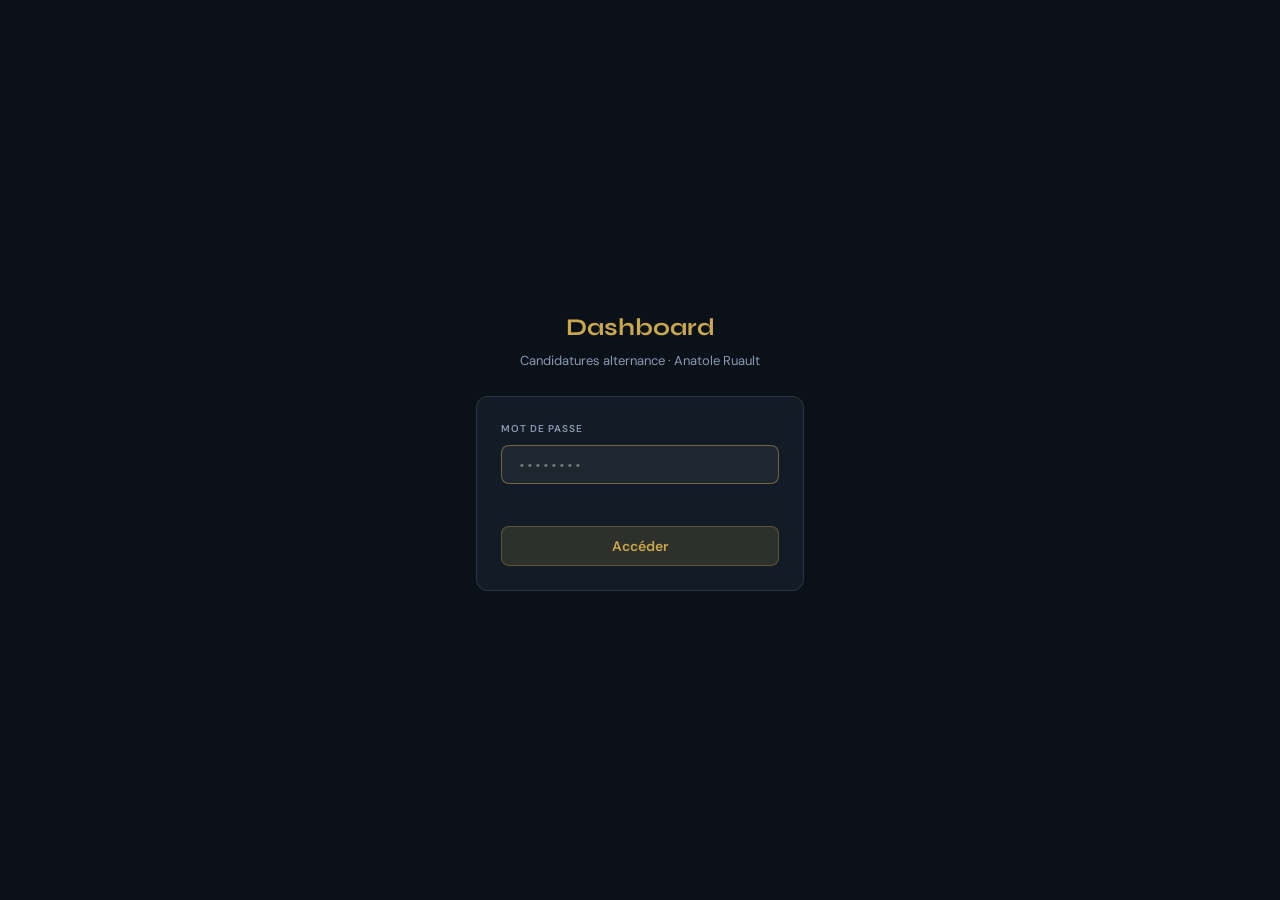
<file: dashboard.html>
<!DOCTYPE html>
<html lang="fr">
<head>
  <meta charset="UTF-8">
  <meta name="viewport" content="width=device-width, initial-scale=1.0">
  <title>Dashboard · Candidatures</title>
  <meta name="robots" content="noindex, nofollow">
  <link href="https://fonts.googleapis.com/css2?family=Syne:wght@400;600;700;800&family=DM+Sans:opsz,wght@9..40,300;9..40,400;9..40,500&family=IBM+Plex+Mono:wght@400;500&display=swap" rel="stylesheet">
  <style>
    *, *::before, *::after { box-sizing: border-box; margin: 0; padding: 0; }
    body { background: #0b1118; color: #f5f3ee; font-family: 'DM Sans', sans-serif; min-height: 100vh; font-size: 15px; line-height: 1.6; }

    /* ─── AUTH ─── */
    #auth-screen { min-height: 100vh; display: flex; align-items: center; justify-content: center; }
    .auth-box { width: 100%; max-width: 360px; padding: 0 16px; }
    .auth-title { font-family: 'Syne', sans-serif; font-size: 24px; font-weight: 700; color: #c9a84c; text-align: center; margin-bottom: 4px; }
    .auth-sub { color: #8a9ab0; font-size: 13px; text-align: center; margin-bottom: 24px; }
    .auth-card { background: #131c26; border: 1px solid rgba(255,255,255,0.1); border-radius: 12px; padding: 24px; }
    .auth-label { display: block; font-size: 10px; font-weight: 600; letter-spacing: 0.1em; text-transform: uppercase; color: #8a9ab0; margin-bottom: 8px; }
    .auth-input { width: 100%; background: rgba(255,255,255,0.05); border: 1px solid rgba(255,255,255,0.1); border-radius: 8px; padding: 10px 16px; color: #fff; font-family: 'IBM Plex Mono', monospace; font-size: 13px; outline: none; transition: border-color 0.2s; }
    .auth-input:focus { border-color: rgba(201,168,76,0.5); }
    .auth-input.error { border-color: rgba(239,68,68,0.6); }
    .auth-error { color: #f87171; font-size: 12px; margin-top: 8px; min-height: 18px; }
    .auth-btn { width: 100%; margin-top: 16px; background: rgba(201,168,76,0.15); border: 1px solid rgba(201,168,76,0.3); color: #c9a84c; font-family: 'DM Sans', sans-serif; font-weight: 600; font-size: 14px; padding: 10px; border-radius: 8px; cursor: pointer; transition: background 0.2s; }
    .auth-btn:hover { background: rgba(201,168,76,0.25); }

    /* ─── DASHBOARD ─── */
    #dashboard { display: none; min-height: 100vh; }
    .container { max-width: 1400px; margin: 0 auto; padding: 0 24px 64px; }

    /* Header */
    .dash-header { display: flex; align-items: flex-end; justify-content: space-between; padding: 32px 0; margin-bottom: 24px; border-bottom: 1px solid rgba(255,255,255,0.1); flex-wrap: wrap; gap: 16px; }
    .dash-title { font-family: 'Syne', sans-serif; font-size: 28px; font-weight: 800; letter-spacing: -0.02em; line-height: 1; }
    .dash-title-gold { color: #c9a84c; }
    .dash-meta { font-family: 'IBM Plex Mono', monospace; font-size: 11px; color: #8a9ab0; letter-spacing: 0.08em; margin-top: 8px; }
    .header-right { display: flex; align-items: flex-end; gap: 16px; flex-wrap: wrap; }
    .dash-contact { text-align: right; font-family: 'IBM Plex Mono', monospace; font-size: 11px; color: #8a9ab0; }
    .dash-contact a { color: #c9a84c; text-decoration: none; }
    .dash-contact a:hover { text-decoration: underline; }
    .header-btns { display: flex; gap: 8px; }
    .btn-header { display: flex; align-items: center; gap: 6px; padding: 8px 14px; border-radius: 8px; font-size: 12px; font-weight: 600; cursor: pointer; border: 1px solid; transition: all 0.15s; font-family: 'DM Sans', sans-serif; }
    .btn-add { background: rgba(201,168,76,0.15); border-color: rgba(201,168,76,0.4); color: #c9a84c; }
    .btn-add:hover { background: rgba(201,168,76,0.25); }
    .btn-csv { background: rgba(255,255,255,0.05); border-color: rgba(255,255,255,0.1); color: #8a9ab0; }
    .btn-csv:hover { border-color: rgba(255,255,255,0.25); color: #f5f3ee; }

    /* Progress bar */
    .progress-wrap { margin-bottom: 16px; background: #131c26; border: 1px solid rgba(255,255,255,0.05); border-radius: 10px; padding: 14px 20px; }
    .progress-top { display: flex; justify-content: space-between; align-items: center; margin-bottom: 8px; }
    .progress-label { font-size: 11px; font-weight: 600; letter-spacing: 0.08em; text-transform: uppercase; color: #8a9ab0; }
    .progress-count { font-family: 'Syne', sans-serif; font-size: 18px; font-weight: 800; color: #c9a84c; }
    .progress-track { height: 6px; background: rgba(255,255,255,0.06); border-radius: 9999px; overflow: hidden; }
    .progress-fill { height: 100%; background: linear-gradient(90deg, #c9a84c, #ef9f27); border-radius: 9999px; transition: width 0.6s ease; }
    .progress-steps { display: flex; gap: 12px; margin-top: 8px; flex-wrap: wrap; }
    .progress-step { font-family: 'IBM Plex Mono', monospace; font-size: 12px; color: #9aafc0; }
    .progress-step span { color: #f5f3ee; font-weight: 600; }

    /* KPI Strip */
    .kpi-strip { display: grid; grid-template-columns: repeat(5, 1fr); border: 1px solid rgba(255,255,255,0.05); border-radius: 12px; overflow: hidden; margin-bottom: 16px; background: rgba(255,255,255,0.05); gap: 1px; }
    .kpi-card { background: #131c26; padding: 20px; position: relative; }
    .kpi-val { font-family: 'Syne', sans-serif; font-size: 36px; font-weight: 800; line-height: 1; margin-bottom: 4px; }
    .kpi-label { color: #b8c8d8; font-size: 13px; line-height: 1.3; font-weight: 500; }
    .kpi-sub { color: #8a9ab0; font-size: 11px; margin-top: 3px; font-family: 'IBM Plex Mono', monospace; }

    /* Charts */
    .charts-row { display: grid; grid-template-columns: 1fr 1fr; gap: 16px; margin-bottom: 16px; }
    .card { background: #131c26; border: 1px solid rgba(255,255,255,0.05); border-radius: 12px; padding: 20px; }
    .card-title { font-size: 11px; font-weight: 700; letter-spacing: 0.1em; text-transform: uppercase; color: #9aafc0; margin-bottom: 16px; }
    .donut-wrap { display: flex; align-items: center; gap: 24px; }
    .donut-legend { display: flex; flex-direction: column; gap: 9px; font-size: 13px; }
    .legend-row { display: flex; align-items: center; gap: 10px; }
    .legend-dot { width: 10px; height: 10px; border-radius: 3px; flex-shrink: 0; }
    .legend-label { color: #c8d6e5; font-weight: 500; }
    .legend-val { font-family: 'IBM Plex Mono', monospace; font-size: 13px; font-weight: 600; color: #f5f3ee; margin-left: auto; padding-left: 12px; }
    .bar-row { display: flex; align-items: center; gap: 12px; margin-bottom: 14px; font-size: 13px; }
    .bar-row:last-child { margin-bottom: 0; }
    .bar-label { width: 130px; color: #b8c8d8; flex-shrink: 0; font-weight: 500; }
    .bar-track { flex: 1; height: 7px; background: rgba(255,255,255,0.06); border-radius: 9999px; overflow: hidden; }
    .bar-fill { height: 100%; border-radius: 9999px; transition: width 0.7s; }
    .bar-num { font-family: 'IBM Plex Mono', monospace; color: #f5f3ee; font-weight: 600; width: 20px; text-align: right; }

    /* Main grid */
    .main-grid { display: grid; grid-template-columns: 1fr 320px; gap: 16px; align-items: start; }
    .sidebar { display: flex; flex-direction: column; gap: 16px; }

    /* Table card */
    .table-card { background: #131c26; border: 1px solid rgba(255,255,255,0.05); border-radius: 12px; overflow: hidden; }
    .table-header { display: flex; align-items: center; justify-content: space-between; padding: 12px 20px; border-bottom: 1px solid rgba(255,255,255,0.05); }
    .table-header-title { font-size: 10px; font-weight: 600; letter-spacing: 0.1em; text-transform: uppercase; color: #8a9ab0; }
    .table-count { font-family: 'IBM Plex Mono', monospace; font-size: 10px; color: #8a9ab0; }
    .chips { display: flex; flex-wrap: wrap; gap: 6px; padding: 12px 20px; border-bottom: 1px solid rgba(255,255,255,0.05); }
    .chip { padding: 5px 14px; border-radius: 9999px; font-size: 13px; font-weight: 500; border: 1px solid rgba(255,255,255,0.1); color: #9aafc0; cursor: pointer; background: transparent; transition: all 0.15s; font-family: 'DM Sans', sans-serif; }
    .chip:hover { border-color: rgba(201,168,76,0.5); color: #c9a84c; }
    .chip.active { background: rgba(201,168,76,0.15); border-color: #c9a84c; color: #c9a84c; font-weight: 600; }
    .chip-count { display: inline-block; background: rgba(255,255,255,0.1); border-radius: 9999px; padding: 0 5px; font-size: 9px; margin-left: 5px; }
    .search-wrap { padding: 12px 20px; border-bottom: 1px solid rgba(255,255,255,0.05); }
    .search-input { width: 100%; background: rgba(255,255,255,0.05); border: 1px solid rgba(255,255,255,0.1); border-radius: 8px; padding: 8px 12px; font-size: 13px; color: #fff; font-family: 'DM Sans', sans-serif; outline: none; transition: border-color 0.2s; }
    .search-input::placeholder { color: #8a9ab0; }
    .search-input:focus { border-color: rgba(201,168,76,0.5); }
    .table-wrap { overflow-x: auto; }
    table { width: 100%; border-collapse: collapse; font-size: 14px; }
    th { text-align: left; padding: 11px 16px; font-size: 11px; font-weight: 700; letter-spacing: 0.08em; text-transform: uppercase; color: #9aafc0; white-space: nowrap; border-bottom: 1px solid rgba(255,255,255,0.07); }
    td { padding: 12px 16px; border-bottom: 1px solid rgba(255,255,255,0.04); vertical-align: middle; }
    tr:hover td { background: rgba(255,255,255,0.02); }
    tr:last-child td { border-bottom: none; }
    tr.overdue-row td { background: rgba(239,68,68,0.04); }
    tr.overdue-row:hover td { background: rgba(239,68,68,0.07); }
    .td-id { font-family: 'IBM Plex Mono', monospace; font-size: 10px; color: #8a9ab0; }
    .td-agence { font-weight: 500; color: #fff; display: flex; align-items: center; gap: 6px; }
    .td-note { font-size: 12px; color: #8a9ab0; margin-top: 2px; }
    .td-contact { font-size: 13px; color: #9aafc0; max-width: 160px; }
    .td-date { font-family: 'IBM Plex Mono', monospace; font-size: 11px; color: #8a9ab0; white-space: nowrap; }
    .days-badge { display: inline-block; font-family: 'IBM Plex Mono', monospace; font-size: 10px; padding: 1px 6px; border-radius: 4px; margin-top: 3px; white-space: nowrap; }
    .days-ok { background: rgba(59,130,246,0.12); color: #60a5fa; }
    .days-warn { background: rgba(249,115,22,0.15); color: #fb923c; }
    .days-urgent { background: rgba(239,68,68,0.15); color: #f87171; }
    .td-action { font-size: 13px; color: #b8c8d8; max-width: 200px; }
    .td-actions { white-space: nowrap; }
    .row-btn { background: none; border: none; cursor: pointer; padding: 4px; border-radius: 6px; transition: background 0.15s; line-height: 0; }
    .row-btn:hover { background: rgba(255,255,255,0.08); }
    .row-btn svg { width: 14px; height: 14px; }
    .btn-edit svg { color: #8a9ab0; }
    .btn-edit:hover svg { color: #c9a84c; }
    .btn-link svg { color: #8a9ab0; }
    .btn-link:hover svg { color: #60a5fa; }
    .btn-notes svg { color: #8a9ab0; }
    .btn-notes:hover svg { color: #c084fc; }
    .btn-del svg { color: #8a9ab0; }
    .btn-del:hover svg { color: #f87171; }
    .empty-row td { text-align: center; padding: 40px; color: #8a9ab0; font-size: 13px; }

    /* Badges */
    .badge { display: inline-flex; border-radius: 9999px; padding: 2px 8px; font-size: 11px; font-weight: 600; border: 1px solid; white-space: nowrap; }
    .badge select { background: transparent; border: none; outline: none; cursor: pointer; color: inherit; font-family: inherit; font-size: inherit; font-weight: inherit; -webkit-appearance: none; appearance: none; }
    .badge select option { background: #131c26; color: #fff; }
    .badge-chaud  { background: rgba(34,197,94,0.15);   color: #4ade80; border-color: rgba(34,197,94,0.25); }
    .badge-envoye { background: rgba(59,130,246,0.15);  color: #60a5fa; border-color: rgba(59,130,246,0.25); }
    .badge-lundi  { background: rgba(249,115,22,0.15);  color: #fb923c; border-color: rgba(249,115,22,0.25); }
    .badge-mardi  { background: rgba(234,179,8,0.15);   color: #facc15; border-color: rgba(234,179,8,0.25); }
    .badge-prep   { background: rgba(168,85,247,0.15);  color: #c084fc; border-color: rgba(168,85,247,0.25); }
    .badge-plat   { background: rgba(255,255,255,0.1);  color: #8a9ab0; border-color: rgba(255,255,255,0.15); }
    .prio-HAUTE   { background: rgba(239,68,68,0.15);   color: #f87171; border-color: rgba(239,68,68,0.25); font-family: 'IBM Plex Mono', monospace; }
    .prio-MOYENNE { background: rgba(249,115,22,0.15);  color: #fb923c; border-color: rgba(249,115,22,0.25); font-family: 'IBM Plex Mono', monospace; }
    .prio-dash    { color: #8a9ab0; border-color: transparent; background: transparent; font-family: 'IBM Plex Mono', monospace; }

    /* Sidebar cards */
    .relance-header, .planning-header { padding: 12px 20px; border-bottom: 1px solid rgba(255,255,255,0.05); font-size: 10px; font-weight: 600; letter-spacing: 0.1em; text-transform: uppercase; color: #8a9ab0; }
    .relance-item { display: flex; align-items: flex-start; gap: 12px; padding: 14px 20px; border-bottom: 1px solid rgba(255,255,255,0.04); }
    .relance-item:last-child { border-bottom: none; }
    .relance-item.overdue { background: rgba(239,68,68,0.05); }
    .relance-dot { width: 8px; height: 8px; border-radius: 50%; margin-top: 5px; flex-shrink: 0; }
    .relance-agence { font-weight: 500; font-size: 13px; color: #fff; }
    .relance-contact { font-size: 12px; color: #9aafc0; margin-top: 2px; }
    .relance-date { font-family: 'IBM Plex Mono', monospace; font-size: 12px; font-weight: 600; margin-top: 4px; }
    .overdue-tag { font-size: 9px; font-weight: 700; letter-spacing: 0.08em; text-transform: uppercase; color: #f87171; background: rgba(239,68,68,0.15); border-radius: 4px; padding: 1px 5px; margin-left: 6px; vertical-align: middle; }

    /* Planning */
    .planning-body { padding: 4px; }
    .planning-block { padding: 12px 16px; margin-bottom: 4px; }
    .planning-block:last-child { margin-bottom: 0; }
    .planning-day { font-size: 11px; font-weight: 700; letter-spacing: 0.08em; text-transform: uppercase; margin-bottom: 10px; }
    .planning-block.lundi { border-left: 2px solid rgba(59,130,246,0.6); background: rgba(59,130,246,0.05); }
    .planning-block.lundi .planning-day { color: #60a5fa; }
    .planning-block.mardi { border-left: 2px solid rgba(249,115,22,0.6); background: rgba(249,115,22,0.05); }
    .planning-block.mardi .planning-day { color: #fb923c; }
    .planning-item { display: flex; align-items: flex-start; gap: 8px; margin-bottom: 6px; cursor: pointer; }
    .planning-item:last-child { margin-bottom: 0; }
    .planning-item input[type="checkbox"] { margin-top: 2px; accent-color: #c9a84c; flex-shrink: 0; cursor: pointer; }
    .planning-text { font-size: 13px; color: #d0dce8; transition: color 0.15s; }
    .planning-text.done { color: #8a9ab0; text-decoration: line-through; }

    /* Footer */
    .dash-footer { margin-top: 48px; padding-top: 24px; border-top: 1px solid rgba(255,255,255,0.1); display: flex; justify-content: space-between; align-items: center; font-family: 'IBM Plex Mono', monospace; font-size: 11px; color: #8a9ab0; flex-wrap: wrap; gap: 8px; }
    .logout-btn { background: none; border: none; color: #8a9ab0; font-family: 'IBM Plex Mono', monospace; font-size: 11px; cursor: pointer; transition: color 0.15s; }
    .logout-btn:hover { color: #c9a84c; }

    /* ─── MODAL ─── */
    .modal-overlay { position: fixed; inset: 0; background: rgba(0,0,0,0.7); z-index: 100; display: flex; align-items: center; justify-content: center; padding: 16px; backdrop-filter: blur(4px); }
    .modal-overlay.hidden { display: none; }
    .modal-box { background: #131c26; border: 1px solid rgba(255,255,255,0.1); border-radius: 16px; width: 100%; max-width: 600px; max-height: 90vh; overflow-y: auto; }
    .modal-header { display: flex; align-items: center; justify-content: space-between; padding: 20px 24px; border-bottom: 1px solid rgba(255,255,255,0.08); }
    .modal-title { font-family: 'Syne', sans-serif; font-size: 18px; font-weight: 700; color: #f5f3ee; }
    .modal-close { background: none; border: none; color: #8a9ab0; cursor: pointer; font-size: 20px; line-height: 1; padding: 4px; border-radius: 6px; transition: color 0.15s; }
    .modal-close:hover { color: #f5f3ee; }
    .modal-body { padding: 24px; display: grid; grid-template-columns: 1fr 1fr; gap: 16px; }
    .modal-field { display: flex; flex-direction: column; gap: 6px; }
    .modal-field.full { grid-column: 1 / -1; }
    .modal-label { font-size: 10px; font-weight: 600; letter-spacing: 0.1em; text-transform: uppercase; color: #8a9ab0; }
    .modal-input, .modal-select, .modal-textarea { width: 100%; background: rgba(255,255,255,0.05); border: 1px solid rgba(255,255,255,0.1); border-radius: 8px; padding: 9px 12px; color: #fff; font-family: 'DM Sans', sans-serif; font-size: 13px; outline: none; transition: border-color 0.2s; }
    .modal-input:focus, .modal-select:focus, .modal-textarea:focus { border-color: rgba(201,168,76,0.5); }
    .modal-select option { background: #131c26; }
    .modal-textarea { resize: vertical; min-height: 80px; }
    .modal-footer { display: flex; justify-content: flex-end; gap: 10px; padding: 16px 24px; border-top: 1px solid rgba(255,255,255,0.08); }
    .btn-cancel { background: rgba(255,255,255,0.05); border: 1px solid rgba(255,255,255,0.1); color: #8a9ab0; font-family: 'DM Sans', sans-serif; font-size: 13px; font-weight: 600; padding: 9px 18px; border-radius: 8px; cursor: pointer; transition: all 0.15s; }
    .btn-cancel:hover { border-color: rgba(255,255,255,0.2); color: #f5f3ee; }
    .btn-save { background: rgba(201,168,76,0.15); border: 1px solid rgba(201,168,76,0.4); color: #c9a84c; font-family: 'DM Sans', sans-serif; font-size: 13px; font-weight: 600; padding: 9px 18px; border-radius: 8px; cursor: pointer; transition: all 0.15s; }
    .btn-save:hover { background: rgba(201,168,76,0.25); }

    /* ─── SIDE PANEL (notes) ─── */
    .panel-overlay { position: fixed; inset: 0; z-index: 90; display: flex; justify-content: flex-end; }
    .panel-overlay.hidden { display: none; }
    .panel-backdrop { position: absolute; inset: 0; background: rgba(0,0,0,0.4); }
    .panel-box { position: relative; width: 400px; max-width: 100%; background: #131c26; border-left: 1px solid rgba(255,255,255,0.1); height: 100vh; overflow-y: auto; display: flex; flex-direction: column; }
    .panel-header { display: flex; align-items: center; justify-content: space-between; padding: 20px 24px; border-bottom: 1px solid rgba(255,255,255,0.08); flex-shrink: 0; }
    .panel-title { font-family: 'Syne', sans-serif; font-size: 16px; font-weight: 700; color: #f5f3ee; }
    .panel-subtitle { font-size: 12px; color: #8a9ab0; margin-top: 2px; }
    .panel-close { background: none; border: none; color: #8a9ab0; cursor: pointer; font-size: 20px; line-height: 1; padding: 4px; border-radius: 6px; transition: color 0.15s; }
    .panel-close:hover { color: #f5f3ee; }
    .panel-body { padding: 20px 24px; flex: 1; display: flex; flex-direction: column; gap: 20px; }
    .panel-section-title { font-size: 10px; font-weight: 600; letter-spacing: 0.1em; text-transform: uppercase; color: #8a9ab0; margin-bottom: 10px; }
    .panel-notes-area { width: 100%; background: rgba(255,255,255,0.04); border: 1px solid rgba(255,255,255,0.08); border-radius: 10px; padding: 12px; color: #f5f3ee; font-family: 'DM Sans', sans-serif; font-size: 13px; line-height: 1.6; outline: none; resize: vertical; min-height: 160px; transition: border-color 0.2s; }
    .panel-notes-area:focus { border-color: rgba(201,168,76,0.4); }
    .panel-save-btn { align-self: flex-start; background: rgba(201,168,76,0.15); border: 1px solid rgba(201,168,76,0.3); color: #c9a84c; font-family: 'DM Sans', sans-serif; font-size: 12px; font-weight: 600; padding: 8px 16px; border-radius: 8px; cursor: pointer; transition: all 0.15s; }
    .panel-save-btn:hover { background: rgba(201,168,76,0.25); }
    .panel-save-btn.saved { background: rgba(76,175,109,0.15); border-color: rgba(76,175,109,0.3); color: #4caf7d; }
    .history-list { display: flex; flex-direction: column; gap: 6px; }
    .history-item { display: flex; align-items: flex-start; gap: 10px; padding: 8px 12px; background: rgba(255,255,255,0.03); border-radius: 8px; font-size: 12px; }
    .history-date { font-family: 'IBM Plex Mono', monospace; font-size: 10px; color: #8a9ab0; white-space: nowrap; flex-shrink: 0; margin-top: 1px; }
    .history-arrow { color: #8a9ab0; margin: 0 2px; }
    .history-empty { color: #8a9ab0; font-size: 12px; font-style: italic; }
    .panel-info-grid { display: grid; grid-template-columns: auto 1fr; gap: 6px 16px; font-size: 12px; }
    .panel-info-key { color: #8a9ab0; white-space: nowrap; }
    .panel-info-val { color: #f5f3ee; word-break: break-all; }
    .panel-info-val a { color: #60a5fa; text-decoration: none; }
    .panel-info-val a:hover { text-decoration: underline; }

    /* ─── RESPONSIVE ─── */
    @media (max-width: 1100px) {
      .main-grid { grid-template-columns: 1fr; }
      .kpi-strip { grid-template-columns: repeat(3, 1fr); }
    }
    @media (max-width: 768px) {
      .charts-row { grid-template-columns: 1fr; }
      .kpi-strip { grid-template-columns: repeat(2, 1fr); }
      .modal-body { grid-template-columns: 1fr; }
      .modal-field.full { grid-column: 1; }
      .panel-box { width: 100%; }
      .th-hide, .td-hide { display: none; }
      .dash-title { font-size: 20px; }
      .header-btns { width: 100%; }
    }
    @media (max-width: 480px) {
      .container { padding: 0 12px 48px; }
      .kpi-strip { grid-template-columns: 1fr 1fr; }
    }
  </style>
</head>
<body>

<!-- AUTH -->
<div id="auth-screen">
  <div class="auth-box">
    <h1 class="auth-title">Dashboard</h1>
    <p class="auth-sub">Candidatures alternance · Anatole Ruault</p>
    <div class="auth-card">
      <form id="auth-form">
        <label class="auth-label" for="pwd-input">Mot de passe</label>
        <input id="pwd-input" type="password" class="auth-input" placeholder="••••••••" autocomplete="current-password">
        <p class="auth-error" id="auth-error"></p>
        <button type="submit" class="auth-btn">Accéder</button>
      </form>
    </div>
  </div>
</div>

<!-- DASHBOARD -->
<div id="dashboard">
  <div class="container">

    <div class="dash-header">
      <div>
        <div class="dash-title">Candidatures <span class="dash-title-gold">Immobilier Prestige</span></div>
        <div class="dash-meta">ANATOLE RUAULT · BACHELOR ESPI PARIS · ALTERNANCE SEPT. 2026</div>
      </div>
      <div class="header-right">
        <div class="header-btns">
          <button class="btn-header btn-add" id="btn-add-company">
            <svg width="14" height="14" viewBox="0 0 24 24" fill="none" stroke="currentColor" stroke-width="2.5"><path d="M12 5v14M5 12h14"/></svg>
            Ajouter
          </button>
          <button class="btn-header btn-csv" id="btn-export-csv">
            <svg width="14" height="14" viewBox="0 0 24 24" fill="none" stroke="currentColor" stroke-width="2"><path d="M21 15v4a2 2 0 01-2 2H5a2 2 0 01-2-2v-4M7 10l5 5 5-5M12 15V3"/></svg>
            Export CSV
          </button>
        </div>
        <div class="dash-contact">
          <div>anatoleruault3@gmail.com</div>
          <a href="https://anatoleruault.works" target="_blank">anatoleruault.works</a>
        </div>
      </div>
    </div>

    <!-- Progress -->
    <div class="progress-wrap">
      <div class="progress-top">
        <span class="progress-label">Progression objectif candidatures</span>
        <span class="progress-count" id="progress-count"></span>
      </div>
      <div class="progress-track"><div class="progress-fill" id="progress-fill"></div></div>
      <div class="progress-steps" id="progress-steps"></div>
    </div>

    <!-- KPIs -->
    <div class="kpi-strip" id="kpi-strip"></div>

    <!-- Charts -->
    <div class="charts-row">
      <div class="card">
        <div class="card-title">Répartition par statut</div>
        <div class="donut-wrap">
          <svg id="donut-svg" width="150" height="150" viewBox="0 0 150 150" style="flex-shrink:0"></svg>
          <div class="donut-legend" id="donut-legend"></div>
        </div>
      </div>
      <div class="card">
        <div class="card-title">Par priorité</div>
        <div id="bar-chart"></div>
      </div>
    </div>

    <!-- Main grid -->
    <div class="main-grid">
      <div class="table-card">
        <div class="table-header">
          <span class="table-header-title">Toutes les candidatures</span>
          <span class="table-count" id="table-count"></span>
        </div>
        <div class="chips" id="chips"></div>
        <div class="search-wrap">
          <input type="text" class="search-input" id="search-input" placeholder="Rechercher une agence, un contact...">
        </div>
        <div class="table-wrap">
          <table>
            <thead>
              <tr>
                <th>#</th>
                <th>Agence</th>
                <th class="th-hide">Contact</th>
                <th>Statut</th>
                <th class="th-hide">Priorité</th>
                <th>Envoyée le</th>
                <th>Prochaine action</th>
                <th></th>
              </tr>
            </thead>
            <tbody id="table-body"></tbody>
          </table>
        </div>
      </div>

      <div class="sidebar">
        <div class="table-card">
          <div class="relance-header">Relances à ne pas rater</div>
          <div id="relance-list"></div>
        </div>
        <div class="table-card">
          <div class="planning-header">Planning semaine</div>
          <div class="planning-body" id="planning-body"></div>
        </div>
      </div>
    </div>

    <div class="dash-footer">
      <span>Anatole Ruault · Bachelor Gestionnaire d'Affaires Immobilières ESPI Paris</span>
      <button class="logout-btn" id="logout-btn">Se déconnecter</button>
    </div>
  </div>
</div>

<!-- MODAL AJOUTER / MODIFIER -->
<div class="modal-overlay hidden" id="modal-overlay">
  <div class="modal-box">
    <div class="modal-header">
      <span class="modal-title" id="modal-title">Ajouter une agence</span>
      <button class="modal-close" id="modal-close">×</button>
    </div>
    <div class="modal-body">
      <div class="modal-field full">
        <label class="modal-label">Agence *</label>
        <input class="modal-input" id="f-agence" type="text" placeholder="Nom de l'agence">
      </div>
      <div class="modal-field">
        <label class="modal-label">Contact</label>
        <input class="modal-input" id="f-contact" type="text" placeholder="Nom, email ou poste">
      </div>
      <div class="modal-field">
        <label class="modal-label">Canal</label>
        <input class="modal-input" id="f-canal" type="text" placeholder="Email, formulaire, LinkedIn...">
      </div>
      <div class="modal-field">
        <label class="modal-label">Statut</label>
        <select class="modal-select" id="f-statut">
          <option value="prep">Dossier à préparer</option>
          <option value="lundi">À envoyer lundi</option>
          <option value="mardi">À envoyer mardi</option>
          <option value="envoye">Envoyée</option>
          <option value="chaud">Contact chaud 🔥</option>
          <option value="plat">Plateforme</option>
        </select>
      </div>
      <div class="modal-field">
        <label class="modal-label">Priorité</label>
        <select class="modal-select" id="f-priorite">
          <option value="HAUTE">HAUTE</option>
          <option value="MOYENNE">MOYENNE</option>
          <option value="—">—</option>
        </select>
      </div>
      <div class="modal-field">
        <label class="modal-label">Date d'envoi</label>
        <input class="modal-input" id="f-date" type="date">
      </div>
      <div class="modal-field full">
        <label class="modal-label">URL (formulaire / offre / LinkedIn)</label>
        <input class="modal-input" id="f-url" type="url" placeholder="https://...">
      </div>
      <div class="modal-field full">
        <label class="modal-label">Prochaine action</label>
        <input class="modal-input" id="f-action" type="text" placeholder="Relance lundi 9h, appel...">
      </div>
      <div class="modal-field full">
        <label class="modal-label">Note courte</label>
        <input class="modal-input" id="f-note" type="text" placeholder="Info rapide visible dans le tableau">
      </div>
    </div>
    <div class="modal-footer">
      <button class="btn-cancel" id="btn-cancel">Annuler</button>
      <button class="btn-save" id="btn-save-modal">Enregistrer</button>
    </div>
  </div>
</div>

<!-- SIDE PANEL NOTES -->
<div class="panel-overlay hidden" id="panel-overlay">
  <div class="panel-backdrop" id="panel-backdrop"></div>
  <div class="panel-box">
    <div class="panel-header">
      <div>
        <div class="panel-title" id="panel-agence-name"></div>
        <div class="panel-subtitle" id="panel-agence-sub"></div>
      </div>
      <button class="panel-close" id="panel-close">×</button>
    </div>
    <div class="panel-body">
      <div>
        <div class="panel-section-title">Informations</div>
        <div class="panel-info-grid" id="panel-info"></div>
      </div>
      <div>
        <div class="panel-section-title">Notes détaillées</div>
        <textarea class="panel-notes-area" id="panel-notes" placeholder="Compte-rendu entretien, infos sur l'agence, impressions..."></textarea>
        <button class="panel-save-btn" id="panel-save-btn" style="margin-top:10px">Sauvegarder</button>
      </div>
      <div>
        <div class="panel-section-title">Historique des statuts</div>
        <div class="history-list" id="history-list"></div>
      </div>
    </div>
  </div>
</div>

<script>
// ─── CONFIG ───────────────────────────────────────────
const PASSWORD    = 'alternance2026' // ← change ce mot de passe
const SESSION_KEY = 'dashboard-auth'
const DATA_KEY    = 'candidatures-data'
const PLAN_KEY    = 'planning-checked'
const GOAL        = 30 // objectif candidatures envoyées

// ─── DATA ─────────────────────────────────────────────
const AGENCES_DEFAULT = [
  { id:1,  agence:"Maison Junot",                    contact:"Sébastien Kuperfis (Président)",       canal:"Formulaire junot.fr",                          statutKey:"envoye", priorite:"HAUTE",   action:"Relance LinkedIn lun. 7/04 9h",        note:"Offre alternance active confirmée",       filtre:"envoye", dateEnvoi:"2026-04-01", url:"", notesLongues:"", historique:[] },
  { id:2,  agence:"De Ferla Immobilier",             contact:"recrutement@deferla.com",              canal:"Formulaire deferla.com",                       statutKey:"envoye", priorite:"MOYENNE",  action:"Attendre 10 jours",                   note:"Candidature spontanée",                  filtre:"envoye", dateEnvoi:"2026-04-02", url:"", notesLongues:"", historique:[] },
  { id:3,  agence:"Barnes International",            contact:"Mme Lambert (RH)",                     canal:"recrutement@barnes-international.com",          statutKey:"chaud",  priorite:"HAUTE",   action:"Relance email ~14 avril",              note:"Réponse positive — recrutement à reprendre", filtre:"chaud", dateEnvoi:"2026-03-28", url:"", notesLongues:"", historique:[] },
  { id:4,  agence:"Nouveau Siècle",                  contact:"Lola (job dating ESPI)",               canal:"Job dating ESPI",                              statutKey:"chaud",  priorite:"HAUTE",   action:"Relance ~12–15 mai",                  note:"Contact chaud confirmé",                 filtre:"chaud", dateEnvoi:"2026-03-20", url:"", notesLongues:"", historique:[] },
  { id:5,  agence:"John Taylor Luxury RE",           contact:"direction.paris@john-taylor.com",      canal:"Formulaire site + email",                      statutKey:"envoye", priorite:"HAUTE",   action:"⚠️ Email lundi 7/04 9h",               note:"Ouverture agence Rive Gauche",            filtre:"lundi", dateEnvoi:"2026-04-04", url:"", notesLongues:"", historique:[] },
  { id:6,  agence:"Union Foncière de France",        contact:"recrutement@union-fonciere-france.fr", canal:"Candidature spontanée",                        statutKey:"envoye", priorite:"MOYENNE",  action:"Attendre 10 jours",                   note:"43 av. Hoche 75008",                     filtre:"envoye", dateEnvoi:"2026-04-03", url:"", notesLongues:"", historique:[] },
  { id:7,  agence:"AGS Immobilier Prestige",         contact:"Vincent Leduc (Gérant)",               canal:"Tél : 01 53 81 02 09",                         statutKey:"envoye", priorite:"MOYENNE",  action:"Appel lundi — confirmer contact",      note:"8 rue Saussier-Leroy 75017",             filtre:"lundi", dateEnvoi:"", url:"", notesLongues:"", historique:[] },
  { id:8,  agence:"Daniel Féau Conseil Immo.",       contact:"Sophie B.M. (DGA) + Mme Da Costa",    canal:"danielfeau.com/recrutement + LinkedIn",         statutKey:"lundi",  priorite:"HAUTE",   action:"Formulaire + LinkedIn 9h–10h",         note:"N°1 luxe depuis 1945",                   filtre:"lundi", dateEnvoi:"", url:"", notesLongues:"", historique:[] },
  { id:9,  agence:"Emile Garcin",                    contact:"Julien de Mortillet (Dir. Paris)",     canal:"julien.demortillet@emilegarcin.fr",             statutKey:"lundi",  priorite:"HAUTE",   action:"Email direct 9h–10h",                  note:"2 postes alternance Paris confirmés",     filtre:"lundi", dateEnvoi:"", url:"", notesLongues:"", historique:[] },
  { id:10, agence:"Engel & Völkers Paris",           contact:"Lidia Fernandes Oliveira (RH)",        canal:"paris.leads@engelvoelkers.com + LinkedIn",      statutKey:"lundi",  priorite:"HAUTE",   action:"Email + LinkedIn 9h–10h",              note:"6 offres actives LinkedIn Paris",         filtre:"lundi", dateEnvoi:"", url:"", notesLongues:"", historique:[] },
  { id:11, agence:"Propriétés Parisiennes SIR",      contact:"Constans & le Ruyet",                  canal:"sothebysir8@proprietesparisiennes.com",         statutKey:"mardi",  priorite:"MOYENNE",  action:"Email fondateurs 9h–10h",              note:"4 agences Paris",                        filtre:"mardi", dateEnvoi:"", url:"", notesLongues:"", historique:[] },
  { id:12, agence:"Paris Ouest Sotheby's IR",        contact:"Direction Recrutement",                canal:"recrutement@parisouest-sothebysrealty.com",     statutKey:"mardi",  priorite:"MOYENNE",  action:"Email + Formulaire site 9h",           note:"Ultra-luxe 16e & Neuilly",               filtre:"mardi", dateEnvoi:"", url:"", notesLongues:"", historique:[] },
  { id:13, agence:"Vaneau Immobilier",               contact:"Jérôme Quentel (Dir. Développement)",  canal:"jerome.quentel@vaneau.fr",                     statutKey:"mardi",  priorite:"MOYENNE",  action:"Email + CC recrutement",               note:"25 agences, 50 ans Paris",               filtre:"mardi", dateEnvoi:"", url:"", notesLongues:"", historique:[] },
  { id:14, agence:"Kretz Real Estate",               contact:"À identifier (site + LinkedIn)",        canal:"—",                                            statutKey:"prep",   priorite:"HAUTE",   action:"Identifier contact + rédiger",         note:"100 rue du Bac 75007",                   filtre:"prep", dateEnvoi:"", url:"", notesLongues:"", historique:[] },
  { id:15, agence:"Patrice Besse",                   contact:"Via offre LinkedIn active",             canal:"patrice-besse.com/nous-rejoindre/",             statutKey:"prep",   priorite:"HAUTE",   action:"Postuler sur LinkedIn",                note:"Asst Commercial & Communication",         filtre:"prep", dateEnvoi:"", url:"", notesLongues:"", historique:[] },
  { id:16, agence:"Paris Attitude",                  contact:"mail@parisattitude.com",               canal:"parisattitude.com/fr/emploi",                  statutKey:"prep",   priorite:"HAUTE",   action:"Postuler sur LinkedIn",                note:"Agent de visite 1 an",                   filtre:"prep", dateEnvoi:"", url:"", notesLongues:"", historique:[] },
  { id:17, agence:"Varenne Immobilier",              contact:"Formulaire site",                       canal:"varenne.fr/recrutement",                       statutKey:"prep",   priorite:"HAUTE",   action:"Rédiger + postuler",                   note:"6e/7e — biens >950k€",                   filtre:"prep", dateEnvoi:"", url:"", notesLongues:"", historique:[] },
  { id:18, agence:"District Immobilier",             contact:"contact@district-immo.com",             canal:"contact@district-immo.com",                   statutKey:"prep",   priorite:"MOYENNE",  action:"Préparer et envoyer",                  note:"Île Saint-Louis, Triangle d'Or",         filtre:"prep", dateEnvoi:"", url:"", notesLongues:"", historique:[] },
  { id:19, agence:"Polo Properties",                 contact:"contact@polo-properties.com",           canal:"contact@polo-properties.com",                 statutKey:"prep",   priorite:"MOYENNE",  action:"Préparer dossier",                     note:"93 rue Fg Saint-Honoré 75008",           filtre:"prep", dateEnvoi:"", url:"", notesLongues:"", historique:[] },
  { id:20, agence:"Coldwell Banker Europa",          contact:"Via offre LinkedIn",                    canal:"LinkedIn",                                     statutKey:"prep",   priorite:"MOYENNE",  action:"Postuler + confirmer",                 note:"Négociateur Immo de Luxe",               filtre:"prep", dateEnvoi:"", url:"", notesLongues:"", historique:[] },
  { id:21, agence:"Knight Frank France",             contact:"Via annonce agrégée",                   canal:"—",                                            statutKey:"prep",   priorite:"MOYENNE",  action:"Vérifier et postuler",                 note:"Asst commercial prestige",               filtre:"prep", dateEnvoi:"", url:"", notesLongues:"", historique:[] },
  { id:22, agence:"Marc Foujols",                    contact:"Formulaire site",                       canal:"marcfoujols.com",                              statutKey:"prep",   priorite:"MOYENNE",  action:"Postuler formulaire",                  note:"Trocadéro + Saint-Germain",              filtre:"prep", dateEnvoi:"", url:"", notesLongues:"", historique:[] },
  { id:23, agence:"Jeanson × Nest Seekers",          contact:"Directrice LinkedIn",                   canal:"LinkedIn",                                     statutKey:"prep",   priorite:"MOYENNE",  action:"Identifier + postuler",                note:"20 rue Cambon 75001",                    filtre:"prep", dateEnvoi:"", url:"", notesLongues:"", historique:[] },
  { id:24, agence:"ESPI Job Dating",                 contact:"paris.sre@groupe-espi.fr",              canal:"Coaching Karima/Amal",                         statutKey:"plat",   priorite:"—",       action:"Réserver coaching AVANT le 30 avril",  note:"30/04 • 28/05 • 09/07",                 filtre:"plat", dateEnvoi:"", url:"", notesLongues:"", historique:[] },
  { id:25, agence:"JobTeaser ESPI",                  contact:"—",                                     canal:"JobTeaser",                                    statutKey:"plat",   priorite:"—",       action:"Postuler toutes offres pertinentes",   note:"",                                       filtre:"plat", dateEnvoi:"", url:"", notesLongues:"", historique:[] },
  { id:26, agence:"Foncia",                          contact:"—",                                     canal:"recrutement.foncia.com",                       statutKey:"plat",   priorite:"—",       action:"Site + JobTeaser",                     note:"Expérience CASA très pertinente",        filtre:"plat", dateEnvoi:"", url:"", notesLongues:"", historique:[] },
  { id:27, agence:"Crédit Agricole Immobilier",      contact:"—",                                     canal:"Indeed",                                       statutKey:"plat",   priorite:"—",       action:"Postuler Indeed",                      note:"Bac+3 sept. 2026",                       filtre:"plat", dateEnvoi:"", url:"", notesLongues:"", historique:[] },
]

const RELANCES = [
  { date:"Lundi 7 avril 9h",   dateISO:"2026-04-07", agence:"Maison Junot",        contact:"Sébastien Kuperfis — LinkedIn",    urgence:"haute" },
  { date:"Lundi 7 avril 9h",   dateISO:"2026-04-07", agence:"John Taylor",          contact:"direction.paris@john-taylor.com",  urgence:"haute" },
  { date:"~14 avril",           dateISO:"2026-04-14", agence:"Barnes International", contact:"Mme Lambert — email",             urgence:"moy"   },
  { date:"Avant 30 avril",      dateISO:"2026-04-30", agence:"ESPI Job Dating",     contact:"Réserver coaching Karima/Amal",    urgence:"moy"   },
  { date:"~12–15 mai",          dateISO:"2026-05-12", agence:"Nouveau Siècle",      contact:"Lola — contact chaud",             urgence:"low"   },
]

const PLANNING_DATA = {
  lundi: ["Junot — relance LinkedIn","Daniel Féau — formulaire + LinkedIn","Emile Garcin — email direct","Engel & Völkers — email + LinkedIn","John Taylor — email direction Paris"],
  mardi: ["Propriétés Parisiennes SIR","Paris Ouest Sotheby's IR","Vaneau — email + CC recrutement"],
}

const STATUT_OPTIONS = [
  { key:'chaud',  label:'Contact chaud 🔥' },
  { key:'envoye', label:'Envoyée' },
  { key:'lundi',  label:'À envoyer lundi' },
  { key:'mardi',  label:'À envoyer mardi' },
  { key:'prep',   label:'Dossier à préparer' },
  { key:'plat',   label:'Plateforme' },
]

const DONUT_CONFIG = {
  chaud:  { label:'Contacts chauds', color:'#4caf7d' },
  envoye: { label:'Envoyées',        color:'#378add' },
  lundi:  { label:'Lundi',           color:'#ef9f27' },
  mardi:  { label:'Mardi',           color:'#d4a040' },
  prep:   { label:'À préparer',      color:'#7f77dd' },
  plat:   { label:'Plateformes',     color:'#8a9ab0' },
}

// ─── STATE ────────────────────────────────────────────
let agences = []
let filter  = 'all'
let search  = ''
let editId  = null   // null = ajout, number = édition
let panelId = null   // agence ouverte dans le panel

function loadData() {
  try {
    const saved = localStorage.getItem(DATA_KEY)
    if (saved) {
      const parsed = JSON.parse(saved)
      // migration : ajouter les nouveaux champs aux anciennes entrées
      agences = parsed.map(a => ({
        dateEnvoi: '', url: '', notesLongues: '', historique: [], ...a
      }))
    } else {
      agences = JSON.parse(JSON.stringify(AGENCES_DEFAULT))
    }
  } catch { agences = JSON.parse(JSON.stringify(AGENCES_DEFAULT)) }
}

function saveData() { localStorage.setItem(DATA_KEY, JSON.stringify(agences)) }

function nextId() { return agences.length ? Math.max(...agences.map(a => a.id)) + 1 : 1 }

function updateStatut(id, newKey) {
  const opt = STATUT_OPTIONS.find(o => o.key === newKey)
  if (!opt) return
  agences = agences.map(a => {
    if (a.id !== id) return a
    const hist = [...(a.historique || []), { date: new Date().toISOString(), from: a.statutKey, to: newKey }].slice(-10)
    return { ...a, filtre: newKey, statutKey: newKey, statut: opt.label, historique: hist }
  })
  saveData()
  renderTable()
  renderKPIs()
  renderDonut()
  renderProgress()
}

function deleteAgence(id) {
  if (!confirm('Supprimer cette agence ?')) return
  agences = agences.filter(a => a.id !== id)
  saveData()
  renderAll()
}

// ─── AUTH ─────────────────────────────────────────────
function checkAuth() {
  if (sessionStorage.getItem(SESSION_KEY) === 'ok') showDashboard()
}

function showDashboard() {
  document.getElementById('auth-screen').style.display = 'none'
  document.getElementById('dashboard').style.display = 'block'
  loadData()
  renderAll()
}

document.getElementById('auth-form').addEventListener('submit', function(e) {
  e.preventDefault()
  const input = document.getElementById('pwd-input')
  const err   = document.getElementById('auth-error')
  if (input.value === PASSWORD) {
    sessionStorage.setItem(SESSION_KEY, 'ok')
    showDashboard()
  } else {
    input.classList.add('error')
    err.textContent = 'Mot de passe incorrect'
    input.value = ''
    setTimeout(() => { input.classList.remove('error'); err.textContent = '' }, 2000)
  }
})

document.getElementById('logout-btn').addEventListener('click', () => {
  sessionStorage.removeItem(SESSION_KEY)
  window.location.reload()
})

// ─── MODAL ────────────────────────────────────────────
function openModal(id = null) {
  editId = id
  const a = id ? agences.find(x => x.id === id) : null
  document.getElementById('modal-title').textContent = id ? 'Modifier l\'agence' : 'Ajouter une agence'
  document.getElementById('f-agence').value   = a ? a.agence       : ''
  document.getElementById('f-contact').value  = a ? a.contact      : ''
  document.getElementById('f-canal').value    = a ? a.canal        : ''
  document.getElementById('f-statut').value   = a ? a.statutKey    : 'prep'
  document.getElementById('f-priorite').value = a ? a.priorite     : 'HAUTE'
  document.getElementById('f-date').value     = a ? a.dateEnvoi    : ''
  document.getElementById('f-url').value      = a ? a.url          : ''
  document.getElementById('f-action').value   = a ? a.action       : ''
  document.getElementById('f-note').value     = a ? a.note         : ''
  document.getElementById('modal-overlay').classList.remove('hidden')
  document.getElementById('f-agence').focus()
}

function closeModal() {
  document.getElementById('modal-overlay').classList.add('hidden')
  editId = null
}

function saveModal() {
  const agence = document.getElementById('f-agence').value.trim()
  if (!agence) { document.getElementById('f-agence').focus(); return }
  const statutKey = document.getElementById('f-statut').value
  const opt = STATUT_OPTIONS.find(o => o.key === statutKey)

  if (editId) {
    agences = agences.map(a => a.id === editId ? {
      ...a,
      agence,
      contact:   document.getElementById('f-contact').value.trim(),
      canal:     document.getElementById('f-canal').value.trim(),
      statutKey,
      filtre:    statutKey,
      statut:    opt.label,
      priorite:  document.getElementById('f-priorite').value,
      dateEnvoi: document.getElementById('f-date').value,
      url:       document.getElementById('f-url').value.trim(),
      action:    document.getElementById('f-action').value.trim(),
      note:      document.getElementById('f-note').value.trim(),
    } : a)
  } else {
    agences.push({
      id:          nextId(),
      agence,
      contact:     document.getElementById('f-contact').value.trim(),
      canal:       document.getElementById('f-canal').value.trim(),
      statutKey,
      filtre:      statutKey,
      statut:      opt.label,
      priorite:    document.getElementById('f-priorite').value,
      dateEnvoi:   document.getElementById('f-date').value,
      url:         document.getElementById('f-url').value.trim(),
      action:      document.getElementById('f-action').value.trim(),
      note:        document.getElementById('f-note').value.trim(),
      notesLongues:'',
      historique:  [],
    })
  }
  saveData()
  closeModal()
  renderAll()
}

document.getElementById('btn-add-company').addEventListener('click', () => openModal())
document.getElementById('modal-close').addEventListener('click', closeModal)
document.getElementById('btn-cancel').addEventListener('click', closeModal)
document.getElementById('btn-save-modal').addEventListener('click', saveModal)
document.getElementById('modal-overlay').addEventListener('click', e => { if (e.target === document.getElementById('modal-overlay')) closeModal() })

// ─── SIDE PANEL ───────────────────────────────────────
function openPanel(id) {
  panelId = id
  const a = agences.find(x => x.id === id)
  if (!a) return

  document.getElementById('panel-agence-name').textContent  = a.agence
  document.getElementById('panel-agence-sub').textContent   = a.contact || '—'
  document.getElementById('panel-notes').value              = a.notesLongues || ''

  // Infos
  const dateStr = a.dateEnvoi ? fmtDate(a.dateEnvoi) : '—'
  const daysStr = a.dateEnvoi ? `${daysSince(a.dateEnvoi)} jours` : ''
  document.getElementById('panel-info').innerHTML = `
    <span class="panel-info-key">Canal</span>        <span class="panel-info-val">${esc(a.canal || '—')}</span>
    <span class="panel-info-key">Envoyée le</span>   <span class="panel-info-val">${dateStr}${daysStr ? ` <span style="color:#8a9ab0;font-size:11px">(${daysStr})</span>` : ''}</span>
    <span class="panel-info-key">Action</span>       <span class="panel-info-val">${esc(a.action || '—')}</span>
    ${a.url ? `<span class="panel-info-key">Lien</span><span class="panel-info-val"><a href="${esc(a.url)}" target="_blank" rel="noopener">${esc(a.url.replace(/^https?:\/\//, ''))}</a></span>` : ''}
  `

  // Historique
  const hist = a.historique || []
  document.getElementById('history-list').innerHTML = hist.length
    ? [...hist].reverse().map(h => `
        <div class="history-item">
          <span class="history-date">${new Date(h.date).toLocaleDateString('fr-FR', {day:'2-digit',month:'2-digit',hour:'2-digit',minute:'2-digit'})}</span>
          <span class="badge badge-${h.from}" style="font-size:10px;padding:1px 6px">${statutLabel(h.from)}</span>
          <span class="history-arrow">→</span>
          <span class="badge badge-${h.to}" style="font-size:10px;padding:1px 6px">${statutLabel(h.to)}</span>
        </div>
      `).join('')
    : '<div class="history-empty">Aucun changement enregistré</div>'

  const saveBtn = document.getElementById('panel-save-btn')
  saveBtn.textContent = 'Sauvegarder'
  saveBtn.className = 'panel-save-btn'

  document.getElementById('panel-overlay').classList.remove('hidden')
}

function closePanel() {
  document.getElementById('panel-overlay').classList.add('hidden')
  panelId = null
}

document.getElementById('panel-close').addEventListener('click', closePanel)
document.getElementById('panel-backdrop').addEventListener('click', closePanel)
document.getElementById('panel-save-btn').addEventListener('click', () => {
  if (!panelId) return
  const notes = document.getElementById('panel-notes').value
  agences = agences.map(a => a.id === panelId ? { ...a, notesLongues: notes } : a)
  saveData()
  const btn = document.getElementById('panel-save-btn')
  btn.textContent = 'Sauvegardé ✓'
  btn.className = 'panel-save-btn saved'
  setTimeout(() => { btn.textContent = 'Sauvegarder'; btn.className = 'panel-save-btn' }, 2000)
})

// ─── EXPORT CSV ───────────────────────────────────────
document.getElementById('btn-export-csv').addEventListener('click', () => {
  const headers = ['ID','Agence','Contact','Canal','Statut','Priorité','Date envoi','Action','Note','URL','Notes longues']
  const rows = agences.map(a => [
    a.id, a.agence, a.contact, a.canal, a.statutKey, a.priorite,
    a.dateEnvoi, a.action, a.note, a.url, a.notesLongues
  ].map(v => `"${String(v||'').replace(/"/g,'""')}"`))
  const csv = [headers.join(','), ...rows.map(r => r.join(','))].join('\r\n')
  const blob = new Blob(['\uFEFF' + csv], { type: 'text/csv;charset=utf-8;' })
  const link = document.createElement('a')
  link.href = URL.createObjectURL(blob)
  link.download = `candidatures_${new Date().toISOString().slice(0,10)}.csv`
  link.click()
})

// ─── RENDER ───────────────────────────────────────────
function renderAll() {
  renderProgress()
  renderKPIs()
  renderDonut()
  renderBars()
  renderChips()
  renderTable()
  renderRelances()
  renderPlanning()

  document.getElementById('search-input').oninput = function() {
    search = this.value
    renderTable()
  }
}

// Progress
function renderProgress() {
  const sent   = agences.filter(a => ['envoye','chaud'].includes(a.filtre)).length
  const pct    = Math.min(100, Math.round((sent / GOAL) * 100))
  const chauds = agences.filter(a => a.filtre === 'chaud').length
  const total  = agences.length

  document.getElementById('progress-count').textContent = `${sent} / ${GOAL}`
  document.getElementById('progress-fill').style.width  = pct + '%'
  document.getElementById('progress-steps').innerHTML = `
    <span class="progress-step"><span>${pct}%</span> de l'objectif</span>
    <span class="progress-step"><span>${chauds}</span> contacts chauds 🔥</span>
    <span class="progress-step"><span>${total}</span> agences ciblées</span>
    <span class="progress-step"><span>${GOAL - sent}</span> à envoyer encore</span>
  `
}

// KPIs
function renderKPIs() {
  const total    = agences.length
  const envoyes  = agences.filter(a => ['envoye','chaud','lundi','mardi'].includes(a.filtre)).length
  const aEnvoyer = agences.filter(a => a.filtre === 'lundi' || a.filtre === 'mardi').length
  const cibles   = agences.filter(a => a.filtre === 'prep').length
  const chauds   = agences.filter(a => a.filtre === 'chaud').length

  const kpis = [
    { val:total,    label:'Agences ciblées',         sub:'immobilier prestige Paris',       color:'#c9a84c' },
    { val:envoyes,  label:'Envoyées / En cours',     sub:`dont ${chauds} contacts chauds 🔥`, color:'#378add' },
    { val:aEnvoyer, label:'À envoyer cette semaine', sub:'lundi 7 + mardi 8 avril',         color:'#ef9f27' },
    { val:cibles,   label:'Nouvelles cibles',        sub:'dossiers à préparer',              color:'#4caf7d' },
    { val:'43%',    label:'Taux de retour',          sub:'3 réponses / 7 envois',            color:'#2da89a' },
  ]

  document.getElementById('kpi-strip').innerHTML = kpis.map(k => `
    <div class="kpi-card">
      <div class="kpi-val" style="color:${k.color}">${k.val}</div>
      <div class="kpi-label">${k.label}</div>
      <div class="kpi-sub">${k.sub}</div>
      <div style="position:absolute;bottom:0;left:0;right:0;height:2px;background:${k.color};opacity:0.7"></div>
    </div>
  `).join('')
}

// Donut
function renderDonut() {
  const counts = {}
  agences.forEach(a => { counts[a.filtre] = (counts[a.filtre] || 0) + 1 })
  const total = agences.length
  const cx = 75, cy = 75, r = 55, ri = 30
  let startAngle = -Math.PI / 2
  let paths = '', legend = ''

  Object.entries(counts).filter(([,v]) => v > 0).forEach(([key, val]) => {
    const angle = (val / total) * 2 * Math.PI
    const end   = startAngle + angle
    const x1 = cx + r*Math.cos(startAngle), y1 = cy + r*Math.sin(startAngle)
    const x2 = cx + r*Math.cos(end),        y2 = cy + r*Math.sin(end)
    const xi1 = cx + ri*Math.cos(startAngle), yi1 = cy + ri*Math.sin(startAngle)
    const xi2 = cx + ri*Math.cos(end),        yi2 = cy + ri*Math.sin(end)
    const large = angle > Math.PI ? 1 : 0
    const d = `M${x1},${y1} A${r},${r},0,${large},1,${x2},${y2} L${xi2},${yi2} A${ri},${ri},0,${large},0,${xi1},${yi1} Z`
    const cfg = DONUT_CONFIG[key] || { color:'#8a9ab0', label:key }
    paths += `<path d="${d}" fill="${cfg.color}" opacity="0.9" stroke="#131c26" stroke-width="1.5"><title>${cfg.label} : ${val}</title></path>`
    legend += `<div class="legend-row"><span class="legend-dot" style="background:${cfg.color}"></span><span class="legend-label">${cfg.label}</span><span class="legend-val">${val}</span></div>`
    startAngle = end
  })

  paths += `
    <text x="${cx}" y="${cy-4}" text-anchor="middle" fill="#f5f3ee" font-family="Syne,sans-serif" font-size="24" font-weight="800">${total}</text>
    <text x="${cx}" y="${cy+14}" text-anchor="middle" fill="#8a9ab0" font-size="11" font-family="DM Sans,sans-serif">agences</text>
  `
  document.getElementById('donut-svg').innerHTML    = paths
  document.getElementById('donut-legend').innerHTML = legend
}

// Bars
function renderBars() {
  const haute  = agences.filter(a => a.priorite === 'HAUTE').length
  const moy    = agences.filter(a => a.priorite === 'MOYENNE').length
  const plat   = agences.filter(a => a.filtre === 'plat').length
  const chaud  = agences.filter(a => a.filtre === 'chaud').length
  const maxVal = Math.max(haute, moy, plat, chaud, 1)
  const bars   = [
    { label:'Priorité HAUTE',   val:haute, color:'#e24b4a' },
    { label:'Priorité MOYENNE', val:moy,   color:'#ef9f27' },
    { label:'Plateformes',      val:plat,  color:'#7f77dd' },
    { label:'Contacts chauds',  val:chaud, color:'#2da89a' },
  ]
  document.getElementById('bar-chart').innerHTML = bars.map(b => `
    <div class="bar-row">
      <span class="bar-label">${b.label}</span>
      <div class="bar-track"><div class="bar-fill" style="width:${(b.val/maxVal)*100}%;background:${b.color}"></div></div>
      <span class="bar-num">${b.val}</span>
    </div>
  `).join('')
}

// Chips
function renderChips() {
  const defs = [
    { key:'all',    label:'Tout' },
    { key:'chaud',  label:'Contacts chauds 🔥' },
    { key:'envoye', label:'Envoyées' },
    { key:'lundi',  label:'À envoyer lundi' },
    { key:'mardi',  label:'À envoyer mardi' },
    { key:'prep',   label:'À préparer' },
    { key:'plat',   label:'Plateformes' },
  ]
  const counts = { all: agences.length }
  agences.forEach(a => { counts[a.filtre] = (counts[a.filtre] || 0) + 1 })

  document.getElementById('chips').innerHTML = defs.map(c => `
    <button class="chip${filter === c.key ? ' active' : ''}" data-key="${c.key}">
      ${c.label}${counts[c.key] !== undefined ? `<span class="chip-count">${counts[c.key]}</span>` : ''}
    </button>
  `).join('')

  document.querySelectorAll('.chip').forEach(btn => btn.addEventListener('click', () => {
    filter = btn.dataset.key
    renderChips()
    renderTable()
  }))
}

// Table
function renderTable() {
  const q = search.toLowerCase()
  const today = new Date(); today.setHours(0,0,0,0)
  const filtered = agences.filter(a => {
    const mF = filter === 'all' || a.filtre === filter
    const mS = !q || a.agence.toLowerCase().includes(q) || a.contact.toLowerCase().includes(q) || a.action.toLowerCase().includes(q) || (a.note||'').toLowerCase().includes(q)
    return mF && mS
  })

  document.getElementById('table-count').textContent = `${filtered.length} entrée${filtered.length > 1 ? 's' : ''}`

  const prioCls = { 'HAUTE':'badge prio-HAUTE', 'MOYENNE':'badge prio-MOYENNE', '—':'badge prio-dash' }

  document.getElementById('table-body').innerHTML = filtered.length ? filtered.map(a => {
    const days     = a.dateEnvoi ? daysSince(a.dateEnvoi) : null
    const overdue  = days !== null && ['envoye','chaud'].includes(a.filtre) && days > 14
    const daysCls  = days === null ? '' : days > 14 ? 'days-urgent' : days > 7 ? 'days-warn' : 'days-ok'
    const daysHtml = days !== null ? `<div class="days-badge ${daysCls}">${days}j sans réponse</div>` : ''
    const hasNotes = a.notesLongues && a.notesLongues.trim()
    return `
      <tr${overdue ? ' class="overdue-row"' : ''}>
        <td class="td-id">${a.id}</td>
        <td>
          <div class="td-agence">
            ${esc(a.agence)}
            ${hasNotes ? `<svg width="8" height="8" viewBox="0 0 8 8" style="color:#c084fc;flex-shrink:0" fill="currentColor"><circle cx="4" cy="4" r="4"/></svg>` : ''}
          </div>
          ${a.note ? `<div class="td-note">${esc(a.note)}</div>` : ''}
        </td>
        <td class="td-contact td-hide">${esc(a.contact)}</td>
        <td>
          <div class="badge badge-${a.statutKey}">
            <select data-id="${a.id}" class="statut-select">
              ${STATUT_OPTIONS.map(o => `<option value="${o.key}"${o.key === a.statutKey ? ' selected' : ''}>${o.label}</option>`).join('')}
            </select>
          </div>
        </td>
        <td class="td-hide"><span class="${prioCls[a.priorite] || 'badge prio-dash'}">${a.priorite}</span></td>
        <td class="td-date">
          ${a.dateEnvoi ? fmtDate(a.dateEnvoi) : '<span style="color:#3a4a5c">—</span>'}
          ${daysHtml}
        </td>
        <td class="td-action">${esc(a.action)}</td>
        <td class="td-actions">
          ${a.url ? `<button class="row-btn btn-link" title="Ouvrir le lien" data-url="${esc(a.url)}">
            <svg viewBox="0 0 24 24" fill="none" stroke="currentColor" stroke-width="2"><path d="M18 13v6a2 2 0 01-2 2H5a2 2 0 01-2-2V8a2 2 0 012-2h6M15 3h6v6M10 14L21 3"/></svg>
          </button>` : ''}
          <button class="row-btn btn-notes" title="Notes & historique" data-id="${a.id}">
            <svg viewBox="0 0 24 24" fill="none" stroke="currentColor" stroke-width="2"><path d="M14 2H6a2 2 0 00-2 2v16a2 2 0 002 2h12a2 2 0 002-2V8z"/><polyline points="14 2 14 8 20 8"/><line x1="16" y1="13" x2="8" y2="13"/><line x1="16" y1="17" x2="8" y2="17"/><polyline points="10 9 9 9 8 9"/></svg>
          </button>
          <button class="row-btn btn-edit" title="Modifier" data-id="${a.id}">
            <svg viewBox="0 0 24 24" fill="none" stroke="currentColor" stroke-width="2"><path d="M11 4H4a2 2 0 00-2 2v14a2 2 0 002 2h14a2 2 0 002-2v-7M18.5 2.5a2.121 2.121 0 013 3L12 15l-4 1 1-4 9.5-9.5z"/></svg>
          </button>
          <button class="row-btn btn-del" title="Supprimer" data-id="${a.id}">
            <svg viewBox="0 0 24 24" fill="none" stroke="currentColor" stroke-width="2"><polyline points="3 6 5 6 21 6"/><path d="M19 6l-1 14a2 2 0 01-2 2H8a2 2 0 01-2-2L5 6M10 11v6M14 11v6M9 6V4h6v2"/></svg>
          </button>
        </td>
      </tr>
    `
  }).join('') : `<tr class="empty-row"><td colspan="8">Aucun résultat</td></tr>`

  document.querySelectorAll('.statut-select').forEach(sel => sel.addEventListener('change', function() { updateStatut(parseInt(this.dataset.id), this.value) }))
  document.querySelectorAll('.btn-edit').forEach(btn => btn.addEventListener('click', () => openModal(parseInt(btn.dataset.id))))
  document.querySelectorAll('.btn-del').forEach(btn => btn.addEventListener('click', () => deleteAgence(parseInt(btn.dataset.id))))
  document.querySelectorAll('.btn-notes').forEach(btn => btn.addEventListener('click', () => openPanel(parseInt(btn.dataset.id))))
  document.querySelectorAll('.btn-link').forEach(btn => btn.addEventListener('click', () => window.open(btn.dataset.url, '_blank', 'noopener')))
}

// Relances
function renderRelances() {
  const today = new Date(); today.setHours(0,0,0,0)
  const dotColor  = { haute:'#e24b4a', moy:'#ef9f27', low:'#8a9ab0' }
  const dateColor = { haute:'#f07070', moy:'#f0b84a', low:'#8a9ab0' }

  document.getElementById('relance-list').innerHTML = RELANCES.map(r => {
    const rd      = new Date(r.dateISO); rd.setHours(0,0,0,0)
    const overdue = rd < today
    return `
      <div class="relance-item${overdue ? ' overdue' : ''}">
        <div class="relance-dot" style="background:${dotColor[r.urgence]}"></div>
        <div>
          <div class="relance-agence">${esc(r.agence)}${overdue ? '<span class="overdue-tag">EN RETARD</span>' : ''}</div>
          <div class="relance-contact">${esc(r.contact)}</div>
          <div class="relance-date" style="color:${dateColor[r.urgence]}">${esc(r.date)}</div>
        </div>
      </div>
    `
  }).join('')
}

// Planning
function renderPlanning() {
  let checked = {}
  try { checked = JSON.parse(localStorage.getItem(PLAN_KEY) || '{}') } catch {}

  const makeItems = (tasks, prefix) => tasks.map((text, i) => {
    const id = `${prefix}${i}`, done = !!checked[id]
    return `<label class="planning-item"><input type="checkbox" data-id="${id}"${done ? ' checked' : ''}><span class="planning-text${done ? ' done' : ''}">${esc(text)}</span></label>`
  }).join('')

  document.getElementById('planning-body').innerHTML = `
    <div class="planning-block lundi">
      <div class="planning-day">Lundi 7 avril — 9h à 10h</div>
      ${makeItems(PLANNING_DATA.lundi, 'l')}
    </div>
    <div class="planning-block mardi">
      <div class="planning-day">Mardi 8 avril — 9h à 10h</div>
      ${makeItems(PLANNING_DATA.mardi, 'm')}
    </div>
  `
  document.querySelectorAll('#planning-body input[type="checkbox"]').forEach(cb => cb.addEventListener('change', function() {
    try { checked = JSON.parse(localStorage.getItem(PLAN_KEY) || '{}') } catch { checked = {} }
    checked[this.dataset.id] = this.checked
    localStorage.setItem(PLAN_KEY, JSON.stringify(checked))
    this.nextElementSibling.classList.toggle('done', this.checked)
  }))
}

// ─── UTILS ────────────────────────────────────────────
function esc(str) {
  if (!str) return ''
  return String(str).replace(/&/g,'&amp;').replace(/</g,'&lt;').replace(/>/g,'&gt;').replace(/"/g,'&quot;')
}

function daysSince(iso) {
  if (!iso) return null
  const d = new Date(iso); d.setHours(0,0,0,0)
  const today = new Date(); today.setHours(0,0,0,0)
  return Math.floor((today - d) / 86400000)
}

function fmtDate(iso) {
  if (!iso) return '—'
  const [y,m,d] = iso.split('-')
  return `${d}/${m}/${y}`
}

function statutLabel(key) {
  const opt = STATUT_OPTIONS.find(o => o.key === key)
  return opt ? opt.label : key
}

// ─── INIT ─────────────────────────────────────────────
checkAuth()
document.getElementById('pwd-input').focus()
</script>
</body>
</html>
</file>
